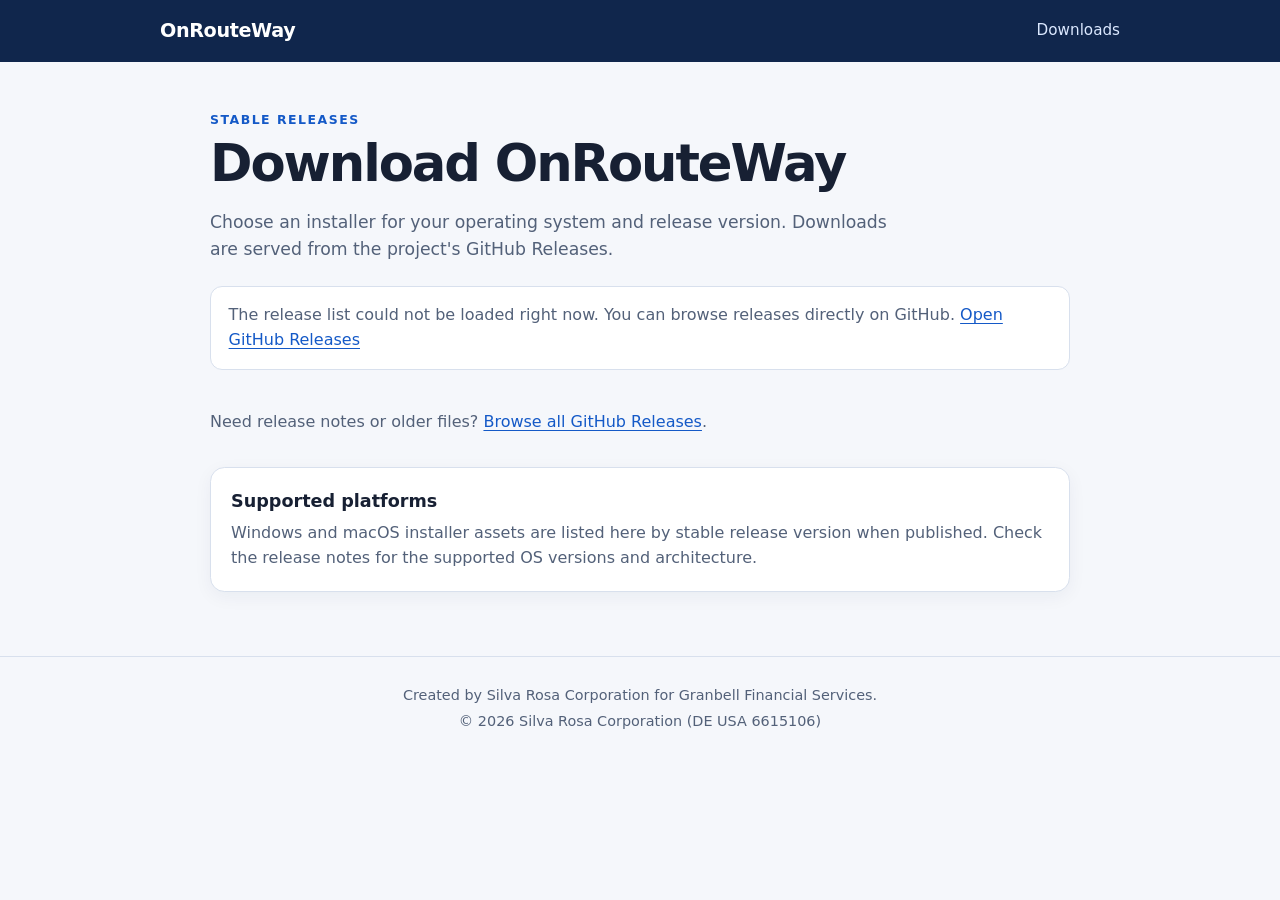
<file: docs/index.html>
<!doctype html>
<html lang="en-GB">
<head>
  <meta charset="utf-8">
  <meta name="viewport" content="width=device-width, initial-scale=1">
  <meta http-equiv="refresh" content="0; url=downloads/">
  <title>OnRouteWay downloads</title>
  <link rel="canonical" href="https://sysadmingranbell.github.io/Chromium_PQC/downloads/">
</head>
<body>
  <main>
    <h1>OnRouteWay downloads</h1>
    <p><a href="downloads/">Open the OnRouteWay downloads page</a>.</p>
  </main>
</body>
</html>
</file>
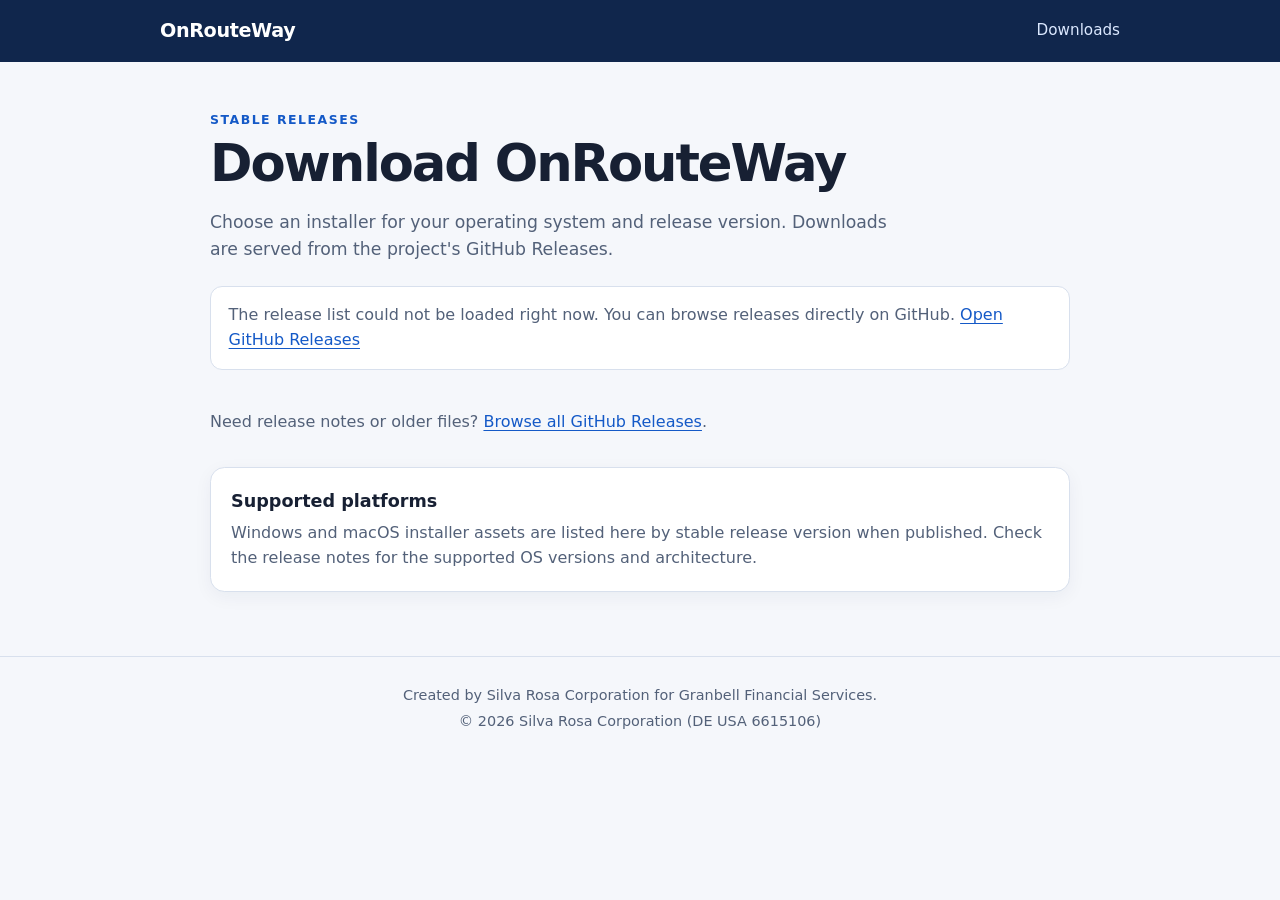
<file: docs/downloads/index.html>
<!doctype html>
<html lang="en-GB">
<head>
  <meta charset="utf-8">
  <meta name="viewport" content="width=device-width, initial-scale=1">
  <meta name="description" content="Stable OnRouteWay downloads for Windows and macOS, published by version.">
  <title>Downloads | OnRouteWay</title>
  <link rel="stylesheet" href="./downloads.css">
  <script defer src="./downloads.js"></script>
</head>
<body>
  <header class="site-header">
    <a class="wordmark" href="../" aria-label="OnRouteWay home">OnRouteWay</a>
    <span class="header-label">Downloads</span>
  </header>
  <main>
    <p class="eyebrow">Stable releases</p>
    <h1>Download OnRouteWay</h1>
    <p class="intro">Choose an installer for your operating system and release version. Downloads are served from the project's GitHub Releases.</p>

    <p id="download-status" class="status" role="status" aria-live="polite">Checking published releases…</p>
    <div id="release-list" class="release-list" aria-label="Stable releases"></div>

    <p class="release-source">Need release notes or older files? <a href="https://github.com/sysadmingranbell/Chromium_PQC/releases">Browse all GitHub Releases</a>.</p>
    <section class="availability" aria-labelledby="availability-heading">
      <h2 id="availability-heading">Supported platforms</h2>
      <p>Windows and macOS installer assets are listed here by stable release version when published. Check the release notes for the supported OS versions and architecture.</p>
    </section>
  </main>
  <footer>
    <p>Created by Silva Rosa Corporation for Granbell Financial Services.</p>
    <p>© 2026 Silva Rosa Corporation (DE USA 6615106)</p>
  </footer>
</body>
</html>
</file>
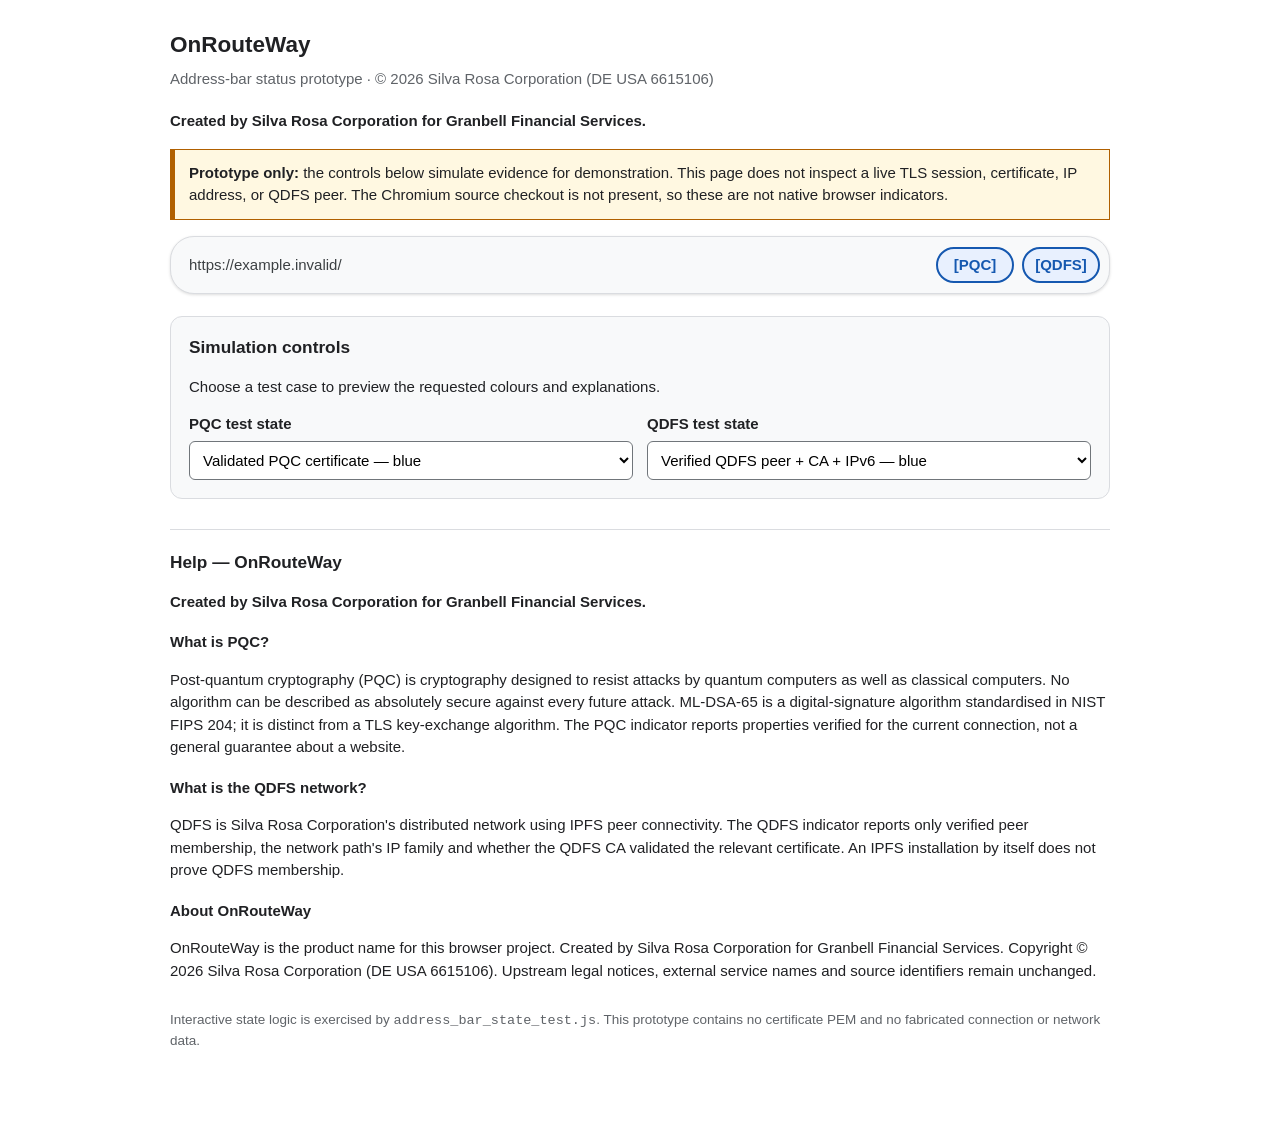
<file: docs/ui/address_bar_demo.html>
<!doctype html>
<html lang="en-GB">
<head>
  <meta charset="utf-8">
  <meta name="viewport" content="width=device-width, initial-scale=1">
  <meta name="description" content="Simulated OnRouteWay address-bar indicator prototype">
  <title>OnRouteWay — address-bar prototype</title>
  <style>
    :root { color-scheme: light; font: 15px/1.5 Arial, sans-serif; color: #202124; background: #fff; }
    * { box-sizing: border-box; }
    body { max-width: 980px; margin: 0 auto; padding: 28px 20px 56px; }
    h1 { font-size: 1.5rem; margin: 0 0 6px; }
    h2 { font-size: 1.15rem; margin: 0 0 10px; }
    h3 { font-size: 1rem; margin: 18px 0 6px; }
    .brand { color: #5f6368; margin: 0 0 20px; }
    .notice { border: 1px solid #b06000; border-left: 5px solid #b06000; background: #fff8e1; padding: 12px 14px; margin: 16px 0; }
    .address-bar { border: 1px solid #dadce0; background: #f8f9fa; border-radius: 24px; min-height: 58px; display: flex; align-items: center; gap: 8px; padding: 6px 9px 6px 18px; box-shadow: 0 1px 3px #0002; }
    .origin { flex: 1; min-width: 80px; color: #3c4043; overflow-wrap: anywhere; }
    .indicator { min-width: 78px; border: 2px solid currentColor; border-radius: 20px; padding: 5px 11px; background: #fff; font-weight: 700; cursor: pointer; }
    .indicator:hover, .indicator:focus-visible { outline: 3px solid #20212455; outline-offset: 2px; }
    .blue { color: #1558b0; background-color: #e8f0fe; }
    .green { color: #146c2e; background-color: #e6f4ea; }
    .yellow { color: #765600; background-color: #fef7e0; }
    .red { color: #a50e0e; background-color: #fce8e6; }
    .gray { color: #4b5157; background-color: #eceff1; }
    .neutral { color: #3c4043; background-color: #f1f3f4; }
    .panel { border: 1px solid #dadce0; border-radius: 12px; padding: 18px; margin: 14px 0; background: #fff; box-shadow: 0 2px 8px #00000012; }
    .panel[hidden] { display: none; }
    .panel-heading { display: flex; align-items: center; gap: 10px; margin-bottom: 8px; }
    .state-chip { display: inline-block; border-radius: 14px; padding: 3px 9px; font-weight: 700; }
    dl { display: grid; grid-template-columns: minmax(150px, 1fr) 2fr; gap: 5px 16px; margin: 12px 0; }
    dt { font-weight: 700; }
    dd { margin: 0; overflow-wrap: anywhere; }
    .controls { margin-top: 22px; padding: 18px; border: 1px solid #dadce0; border-radius: 12px; background: #f8f9fa; }
    .control-grid { display: grid; grid-template-columns: repeat(auto-fit, minmax(245px, 1fr)); gap: 14px; }
    label { display: block; font-weight: 700; margin-bottom: 5px; }
    select { width: 100%; padding: 9px; border: 1px solid #70757a; border-radius: 6px; background: #fff; font: inherit; }
    button, a { font: inherit; }
    .cert-action { padding: 8px 12px; border: 1px solid #70757a; border-radius: 6px; background: #fff; }
    .cert-action:disabled { color: #5f6368; background: #f1f3f4; }
    .help { margin-top: 30px; border-top: 1px solid #dadce0; padding-top: 20px; }
    .footer { margin-top: 28px; color: #5f6368; font-size: .9rem; }
    .sr-only { position: absolute; width: 1px; height: 1px; padding: 0; margin: -1px; overflow: hidden; clip: rect(0, 0, 0, 0); white-space: nowrap; border: 0; }
    @media (max-width: 520px) { body { padding: 18px 12px 36px; } .address-bar { gap: 4px; padding-left: 12px; } .indicator { min-width: auto; padding: 5px 8px; } dl { grid-template-columns: 1fr; } dd { margin-bottom: 8px; } }
  </style>
</head>
<body>
  <header>
    <h1>OnRouteWay</h1>
    <p class="brand">Address-bar status prototype · © 2026 Silva Rosa Corporation (DE USA 6615106)</p>
    <p><strong>Created by Silva Rosa Corporation for Granbell Financial Services.</strong></p>
  </header>

  <p class="notice"><strong>Prototype only:</strong> the controls below simulate evidence for demonstration. This page does not inspect a live TLS session, certificate, IP address, or QDFS peer. The Chromium source checkout is not present, so these are not native browser indicators.</p>

  <section aria-label="Simulated browser address bar">
    <div class="address-bar">
      <span class="origin">https://example.invalid/</span>
      <button id="pqcButton" class="indicator neutral" type="button" aria-haspopup="dialog" aria-expanded="false" aria-controls="pqcPanel" title="Simulated PQC connection status">[PQC]</button>
      <button id="qdfsButton" class="indicator neutral" type="button" aria-haspopup="dialog" aria-expanded="false" aria-controls="qdfsPanel" title="Simulated QDFS network status">[QDFS]</button>
    </div>

    <section id="pqcPanel" class="panel" role="dialog" aria-labelledby="pqcTitle" hidden>
      <div class="panel-heading"><h2 id="pqcTitle">PQC connection details</h2><span id="pqcChip" class="state-chip neutral"></span></div>
      <dl>
        <dt>Classification</dt><dd id="pqcExplanation"></dd>
        <dt>Encryption</dt><dd id="pqcEncryption"></dd>
        <dt>Certificate signature/key</dt><dd id="pqcCertificate"></dd>
        <dt>Negotiated key exchange</dt><dd id="pqcExchange"></dd>
        <dt>Authentication</dt><dd id="pqcAuthentication"></dd>
      </dl>
      <button id="certificateButton" class="cert-action" type="button" disabled>View certificate — unavailable in this prototype</button>
      <p id="certificateNote">A native build must enable this action only when Chromium provides the real certificate for the active connection.</p>
    </section>

    <section id="qdfsPanel" class="panel" role="dialog" aria-labelledby="qdfsTitle" hidden>
      <div class="panel-heading"><h2 id="qdfsTitle">QDFS network details</h2><span id="qdfsChip" class="state-chip neutral"></span></div>
      <dl>
        <dt>Classification</dt><dd id="qdfsClassification"></dd>
        <dt>Peer membership</dt><dd id="qdfsMembership"></dd>
        <dt>QDFS CA</dt><dd id="qdfsCa"></dd>
        <dt>IP family</dt><dd id="qdfsIpFamily"></dd>
      </dl>
      <p>Membership must come from verified QDFS peer/network evidence; an IP address, hostname, or generic IPFS connection alone is not sufficient.</p>
    </section>
  </section>

  <section class="controls" aria-labelledby="simulationTitle">
    <h2 id="simulationTitle">Simulation controls</h2>
    <p>Choose a test case to preview the requested colours and explanations.</p>
    <div class="control-grid">
      <div>
        <label for="pqcMode">PQC test state</label>
        <select id="pqcMode">
          <option value="pqc">Validated PQC certificate — blue</option>
          <option value="hybrid">Hybrid key exchange — green</option>
          <option value="classical">Classical TLS — yellow</option>
          <option value="unencrypted">No encryption — red</option>
          <option value="untrusted">TLS authentication failed — neutral; native warning remains</option>
          <option value="unknown">Evidence unavailable — neutral</option>
        </select>
      </div>
      <div>
        <label for="qdfsMode">QDFS test state</label>
        <select id="qdfsMode">
          <option value="ipv6">Verified QDFS peer + CA + IPv6 — blue</option>
          <option value="ipv4">Verified QDFS peer + CA + IPv4 — green</option>
          <option value="no-ca6">Verified QDFS peer without validated CA + IPv6 — yellow</option>
          <option value="no-ca4">Verified QDFS peer without validated CA + IPv4 — yellow</option>
          <option value="outside">Outside QDFS — grey</option>
          <option value="unknown">Evidence unavailable — neutral</option>
        </select>
      </div>
    </div>
  </section>

  <section class="help" aria-labelledby="helpTitle">
    <h2 id="helpTitle">Help — OnRouteWay</h2>
    <p><strong>Created by Silva Rosa Corporation for Granbell Financial Services.</strong></p>
    <h3>What is PQC?</h3>
    <p>Post-quantum cryptography (PQC) is cryptography designed to resist attacks by quantum computers as well as classical computers. No algorithm can be described as absolutely secure against every future attack. ML-DSA-65 is a digital-signature algorithm standardised in NIST FIPS 204; it is distinct from a TLS key-exchange algorithm. The PQC indicator reports properties verified for the current connection, not a general guarantee about a website.</p>
    <h3>What is the QDFS network?</h3>
    <p>QDFS is Silva Rosa Corporation's distributed network using IPFS peer connectivity. The QDFS indicator reports only verified peer membership, the network path's IP family and whether the QDFS CA validated the relevant certificate. An IPFS installation by itself does not prove QDFS membership.</p>
    <h3>About OnRouteWay</h3>
    <p>OnRouteWay is the product name for this browser project. Created by Silva Rosa Corporation for Granbell Financial Services. Copyright © 2026 Silva Rosa Corporation (DE USA 6615106). Upstream legal notices, external service names and source identifiers remain unchanged.</p>
  </section>

  <p class="footer">Interactive state logic is exercised by <code>address_bar_state_test.js</code>. This prototype contains no certificate PEM and no fabricated connection or network data.</p>

  <script src="address_bar_state.js"></script>
  <script>
    'use strict';
    const { classifyPqc, classifyQdfs } = window.ChromiumPqcAddressState;
    const pqcButton = document.getElementById('pqcButton');
    const qdfsButton = document.getElementById('qdfsButton');
    const pqcPanel = document.getElementById('pqcPanel');
    const qdfsPanel = document.getElementById('qdfsPanel');

    const pqcInputs = {
      pqc: { tlsActive: true, tlsAuthenticated: true, pqcCertificateValidated: true, hybridKeyExchange: false },
      hybrid: { tlsActive: true, tlsAuthenticated: true, pqcCertificateValidated: false, hybridKeyExchange: true },
      classical: { tlsActive: true, tlsAuthenticated: true, pqcCertificateValidated: false, hybridKeyExchange: false },
      unencrypted: { tlsActive: false },
      untrusted: { tlsActive: true, tlsAuthenticated: false },
      unknown: null
    };
    const qdfsInputs = {
      ipv6: { membership: 'member', qdfsCaValidated: true, ipFamily: 'ipv6' },
      ipv4: { membership: 'member', qdfsCaValidated: true, ipFamily: 'ipv4' },
      'no-ca6': { membership: 'member', qdfsCaValidated: false, ipFamily: 'ipv6' },
      'no-ca4': { membership: 'member', qdfsCaValidated: false, ipFamily: 'ipv4' },
      outside: { membership: 'outside', qdfsCaValidated: false, ipFamily: 'unknown' },
      unknown: { membership: 'unknown', qdfsCaValidated: false, ipFamily: 'unknown' }
    };

    function setColour(element, colour) {
      element.classList.remove('blue', 'green', 'yellow', 'red', 'gray', 'neutral');
      element.classList.add(colour);
    }
    function updatePqc() {
      const mode = document.getElementById('pqcMode').value;
      const input = pqcInputs[mode];
      const result = classifyPqc(input);
      setColour(pqcButton, result.colour);
      setColour(document.getElementById('pqcChip'), result.colour);
      pqcButton.title = `Simulated: ${result.label}`;
      document.getElementById('pqcChip').textContent = result.label;
      document.getElementById('pqcExplanation').textContent = result.explanation;
      document.getElementById('pqcEncryption').textContent = input ? (input.tlsActive ? 'TLS active (simulated)' : 'Not encrypted (simulated)') : 'Not available';
      document.getElementById('pqcCertificate').textContent = mode === 'pqc' ? 'PQC certificate validated (simulated state only; no certificate data supplied)' : 'Not available in this test case';
      document.getElementById('pqcExchange').textContent = mode === 'hybrid' ? 'Hybrid group (simulated state only; no live handshake data supplied)' : 'Not available in this test case';
      document.getElementById('pqcAuthentication').textContent = mode === 'untrusted' ? 'Failed (simulated); preserve Chromium native warning' : (input ? (input.tlsActive ? 'Passed (simulated)' : 'Not applicable') : 'Not available');
    }
    function updateQdfs() {
      const mode = document.getElementById('qdfsMode').value;
      const input = qdfsInputs[mode];
      const result = classifyQdfs(input);
      setColour(qdfsButton, result.colour);
      setColour(document.getElementById('qdfsChip'), result.colour);
      qdfsButton.title = `Simulated: ${result.label}`;
      document.getElementById('qdfsChip').textContent = result.label;
      document.getElementById('qdfsClassification').textContent = result.label;
      document.getElementById('qdfsMembership').textContent = input ? (input.membership === 'member' ? 'Verified QDFS member (simulated)' : input.membership === 'outside' ? 'Verified outside QDFS (simulated)' : 'Not enough evidence (simulated)') : 'Not available';
      document.getElementById('qdfsCa').textContent = input ? (input.qdfsCaValidated ? 'Validated (simulated)' : 'Not validated (simulated)') : 'Not available';
      document.getElementById('qdfsIpFamily').textContent = input ? input.ipFamily.toUpperCase() + ' (simulated)' : 'Not available';
    }
    function togglePanel(button, panel, otherButton, otherPanel) {
      const open = panel.hidden;
      panel.hidden = !open;
      button.setAttribute('aria-expanded', String(open));
      otherPanel.hidden = true;
      otherButton.setAttribute('aria-expanded', 'false');
    }
    pqcButton.addEventListener('click', () => togglePanel(pqcButton, pqcPanel, qdfsButton, qdfsPanel));
    qdfsButton.addEventListener('click', () => togglePanel(qdfsButton, qdfsPanel, pqcButton, pqcPanel));
    document.getElementById('pqcMode').addEventListener('change', updatePqc);
    document.getElementById('qdfsMode').addEventListener('change', updateQdfs);
    document.addEventListener('keydown', event => {
      if (event.key === 'Escape') {
        pqcPanel.hidden = true; qdfsPanel.hidden = true;
        pqcButton.setAttribute('aria-expanded', 'false');
        qdfsButton.setAttribute('aria-expanded', 'false');
      }
    });
    updatePqc();
    updateQdfs();
  </script>
</body>
</html>
</file>
<file: docs/downloads/downloads.css>
:root {
  color-scheme: light;
  font-family: system-ui, -apple-system, BlinkMacSystemFont, "Segoe UI", sans-serif;
  color: #172033;
  background: #f5f7fb;
  font-synthesis: none;
  text-rendering: optimizeLegibility;
  line-height: 1.55;
  --ink: #172033;
  --muted: #536179;
  --blue: #1459c7;
  --line: #d8e0ed;
  --surface: #fff;
}

* { box-sizing: border-box; }
body { margin: 0; min-width: 320px; }
a { color: var(--blue); text-underline-offset: 0.18em; }
a:hover { text-decoration-thickness: 2px; }
a:focus-visible { outline: 3px solid #e7a500; outline-offset: 3px; border-radius: 3px; }
.site-header { display: flex; align-items: center; justify-content: space-between; gap: 1rem; padding: 1rem max(1.25rem, calc((100vw - 960px) / 2)); background: #10264c; color: #fff; }
.wordmark { color: #fff; font-size: 1.2rem; font-weight: 750; text-decoration: none; letter-spacing: -0.02em; }
.header-label { color: #dbe8ff; font-size: 0.95rem; }
main { width: min(100% - 2rem, 860px); margin: 3rem auto 4rem; }
.eyebrow { margin: 0 0 0.4rem; color: var(--blue); font-size: 0.78rem; font-weight: 750; letter-spacing: 0.12em; text-transform: uppercase; }
h1 { margin: 0; color: var(--ink); font-size: clamp(2rem, 5vw, 3.2rem); line-height: 1.12; letter-spacing: -0.04em; }
.intro { max-width: 62ch; margin: 1rem 0 1.5rem; color: var(--muted); font-size: 1.08rem; }
.status { padding: 1rem 1.1rem; border: 1px solid var(--line); border-radius: 0.75rem; background: var(--surface); color: var(--muted); }
.release-list { display: grid; gap: 1rem; }
.release-card, .availability { padding: 1.25rem; border: 1px solid var(--line); border-radius: 0.9rem; background: var(--surface); box-shadow: 0 5px 18px rgb(16 38 76 / 5%); }
.release-heading { display: flex; align-items: baseline; justify-content: space-between; flex-wrap: wrap; gap: 0.4rem 1rem; margin-bottom: 1rem; }
.release-heading h2 { margin: 0; font-size: 1.35rem; }
.release-date { color: var(--muted); font-size: 0.9rem; }
.platform-grid { display: grid; grid-template-columns: repeat(2, minmax(0, 1fr)); gap: 1rem; }
.platform h3 { margin: 0 0 0.55rem; font-size: 1rem; }
.asset-list { display: grid; gap: 0.55rem; margin: 0; padding: 0; list-style: none; }
.asset-link { display: flex; align-items: baseline; justify-content: space-between; gap: 0.75rem; padding: 0.65rem 0.75rem; border: 1px solid #c9d8f0; border-radius: 0.55rem; background: #f7faff; font-weight: 650; text-decoration: none; }
.asset-link:hover { background: #edf4ff; }
.asset-size { flex: 0 0 auto; color: var(--muted); font-size: 0.85rem; font-weight: 450; }
.not-available { margin: 0; color: var(--muted); font-size: 0.94rem; }
.release-notes { display: inline-block; margin-top: 1rem; font-size: 0.94rem; }
.release-source { margin: 1.5rem 0 2rem; color: var(--muted); }
.availability h2 { margin: 0 0 0.4rem; font-size: 1.1rem; }
.availability p { margin: 0; color: var(--muted); }
footer { padding: 1.5rem 1rem 2rem; border-top: 1px solid var(--line); color: var(--muted); text-align: center; font-size: 0.9rem; }
footer p { margin: 0.2rem; }
@media (max-width: 620px) {
  main { margin-top: 2rem; }
  .platform-grid { grid-template-columns: 1fr; }
  .release-card, .availability { padding: 1rem; }
}
@media (prefers-reduced-motion: reduce) {
  *, *::before, *::after { scroll-behavior: auto !important; }
}
</file>
